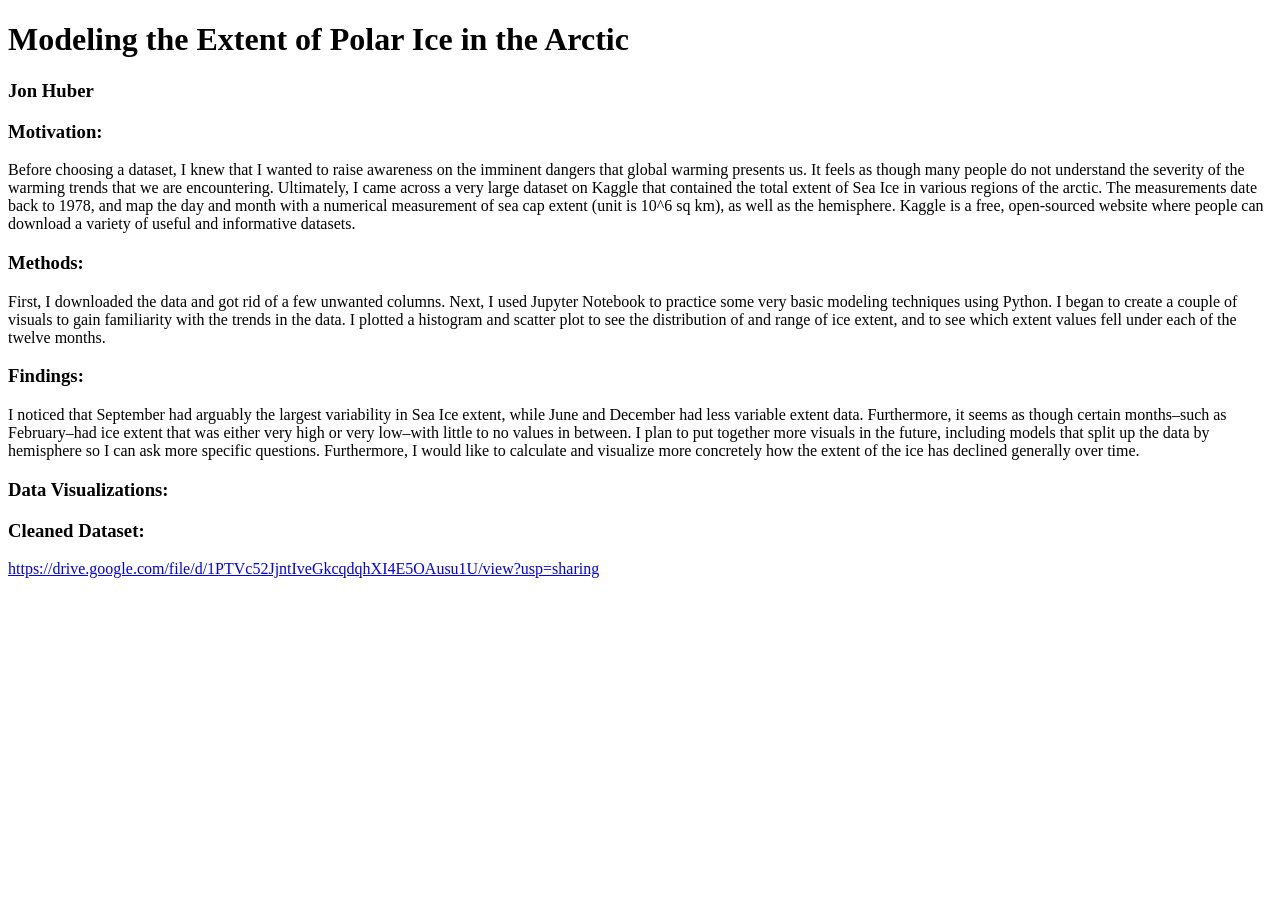
<file: projects/proj1.html>
<!DOCTYPE html>
<html lang="en">

<head>
  <meta charset="UTF-8" />
  <title>Project</title>
  <meta name="viewport" content="width=device-width,initial-scale=1" />
  <meta name="description" content="" />
  <link rel="icon" href="favicon.png">
</head>

<body>
 <main>
<div class="page-title">
   <h1 class="p-title">Modeling the Extent of Polar Ice in the Arctic</h1>
  <h3 class="lead">Jon Huber</h3>
</div>
   
<div class="subsections">
 <h3 class="section">Motivation:</h3>
<p>
  Before choosing a dataset, I knew that I wanted to raise awareness on the imminent dangers that global warming presents us. It feels as though many people do not understand the severity of the warming trends that we are encountering. Ultimately, I came across a very large dataset on Kaggle that contained the total extent of Sea Ice in various regions of the arctic. The measurements date back to 1978, and map the day and month with a numerical measurement of sea cap extent (unit is 10^6 sq km), as well as the hemisphere. Kaggle is a free, open-sourced website where people can download a variety of useful and informative datasets.
</p>
</div>

   <div class="subsections">
 <h3 class="section">Methods:</h3>
<p>
  First, I downloaded the data and got rid of a few unwanted columns. Next, I used Jupyter Notebook to practice some very basic modeling techniques using Python. I began to create a couple of visuals to gain familiarity with the trends in the data. I plotted a histogram and scatter plot to see the distribution of and range of ice extent, and to see which extent values fell under each of the twelve months.
</p>
</div>

   <div class="subsections">
 <h3 class="section">Findings:</h3>
<p>
  I noticed that September had arguably the largest variability in Sea Ice extent, while June and December had less variable extent data. Furthermore, it seems as though certain months–such as February–had ice extent that was either very high or very low–with little to no values in between.

I plan to put together more visuals in the future, including models that split up the data by hemisphere so I can ask more specific questions. Furthermore, I would like to calculate and visualize more concretely how the extent of the ice has declined generally over time.


</p>
</div>

    <div class="subsections">
 <h3 class="section">Data Visualizations:</h3>
<p>
 <!--INSERT PICTURE LATER-->
</p>
</div>


    <div class="subsections">
 <h3 class="section">Cleaned Dataset:</h3>
<p>
  <a href="https://drive.google.com/file/d/1PTVc52JjntIveGkcqdqhXI4E5OAusu1U/view?usp=sharing">https://drive.google.com/file/d/1PTVc52JjntIveGkcqdqhXI4E5OAusu1U/view?usp=sharing</a>

</p>
</div>



   
 </main>
 
</body>

</html>
</file>
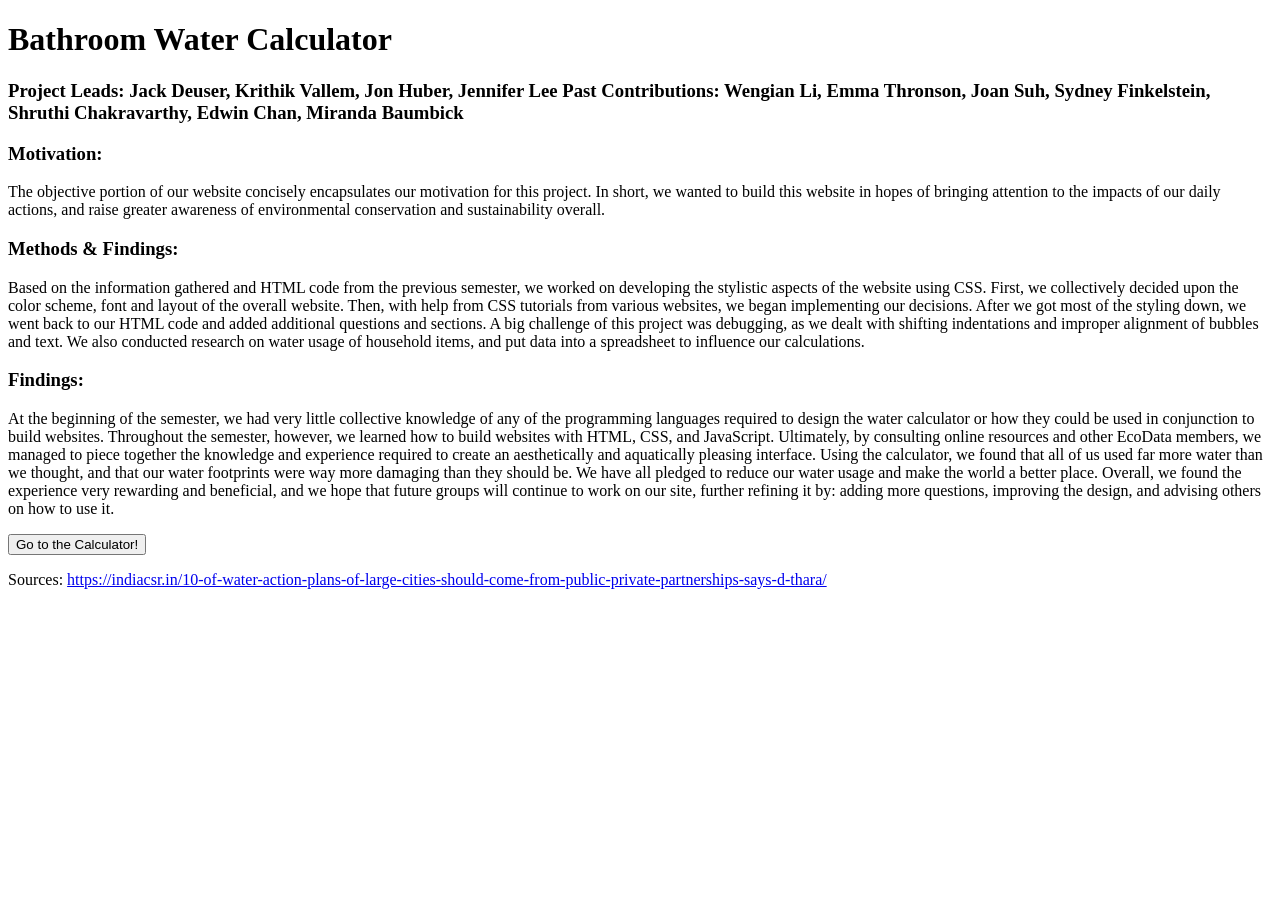
<file: projects/proj10.html>
<!DOCTYPE html>
<html lang="en">

<head>
  <meta charset="UTF-8" />
  <title>Project</title>
  <meta name="viewport" content="width=device-width,initial-scale=1" />
  <meta name="description" content="" />
  <link rel="icon" href="favicon.png">
</head>

<body>
  <main>
    <div class="page-title">
      <h1 class="p-title">Bathroom Water Calculator</h1>
      <h3 class="lead">Project Leads: Jack Deuser, Krithik Vallem, Jon Huber, Jennifer Lee
        Past Contributions: Wengian Li, Emma Thronson, Joan Suh, Sydney Finkelstein, Shruthi Chakravarthy, Edwin Chan,
        Miranda Baumbick</h3>
    </div>

    <div class="subsections">
      <h3 class="section">Motivation:</h3>
      <p>
        The objective portion of our website concisely encapsulates our motivation for this project. In short, we wanted
        to build this website in hopes of bringing attention to the impacts of our daily actions, and raise greater
        awareness of environmental conservation and sustainability overall.
      </p>
    </div>

    <div class="subsections">
      <h3 class="section">Methods & Findings:</h3>
      <p>
        Based on the information gathered and HTML code from the previous semester, we worked on developing the
        stylistic aspects of the website using CSS. First, we collectively decided upon the color scheme, font and
        layout of the overall website. Then, with help from CSS tutorials from various websites, we began implementing
        our decisions. After we got most of the styling down, we went back to our HTML code and added additional
        questions and sections. A big challenge of this project was debugging, as we dealt with shifting indentations
        and improper alignment of bubbles and text. We also conducted research on water usage of household items, and
        put data into a spreadsheet to influence our calculations.
      </p>
    </div>

    <div class="subsections">
      <h3 class="section">Findings:</h3>
      <p>
        At the beginning of the semester, we had very little collective knowledge of any of the programming languages
        required to design the water calculator or how they could be used in conjunction to build websites. Throughout
        the semester, however, we learned how to build websites with HTML, CSS, and JavaScript. Ultimately, by
        consulting online resources and other EcoData members, we managed to piece together the knowledge and experience
        required to create an aesthetically and aquatically pleasing interface. Using the calculator, we found that all
        of us used far more water than we thought, and that our water footprints were way more damaging than they should
        be. We have all pledged to reduce our water usage and make the world a better place. Overall, we found the
        experience very rewarding and beneficial, and we hope that future groups will continue to work on our site,
        further refining it by: adding more questions, improving the design, and advising others on how to use it.

      </p>
    </div>

    <div class="subsections">
      <form action="https://lillywu18.github.io/waterCalc/daily/bathroom-OG.html" method="get" target="_blank">
        <button type="submit">Go to the Calculator!</button>
      </form>
    </div>
<p>Sources: 
<a href="https://indiacsr.in/10-of-water-action-plans-of-large-cities-should-come-from-public-private-partnerships-says-d-thara/">https://indiacsr.in/10-of-water-action-plans-of-large-cities-should-come-from-public-private-partnerships-says-d-thara/</a>
</p>



  </main>

</body>

</html>
</file>
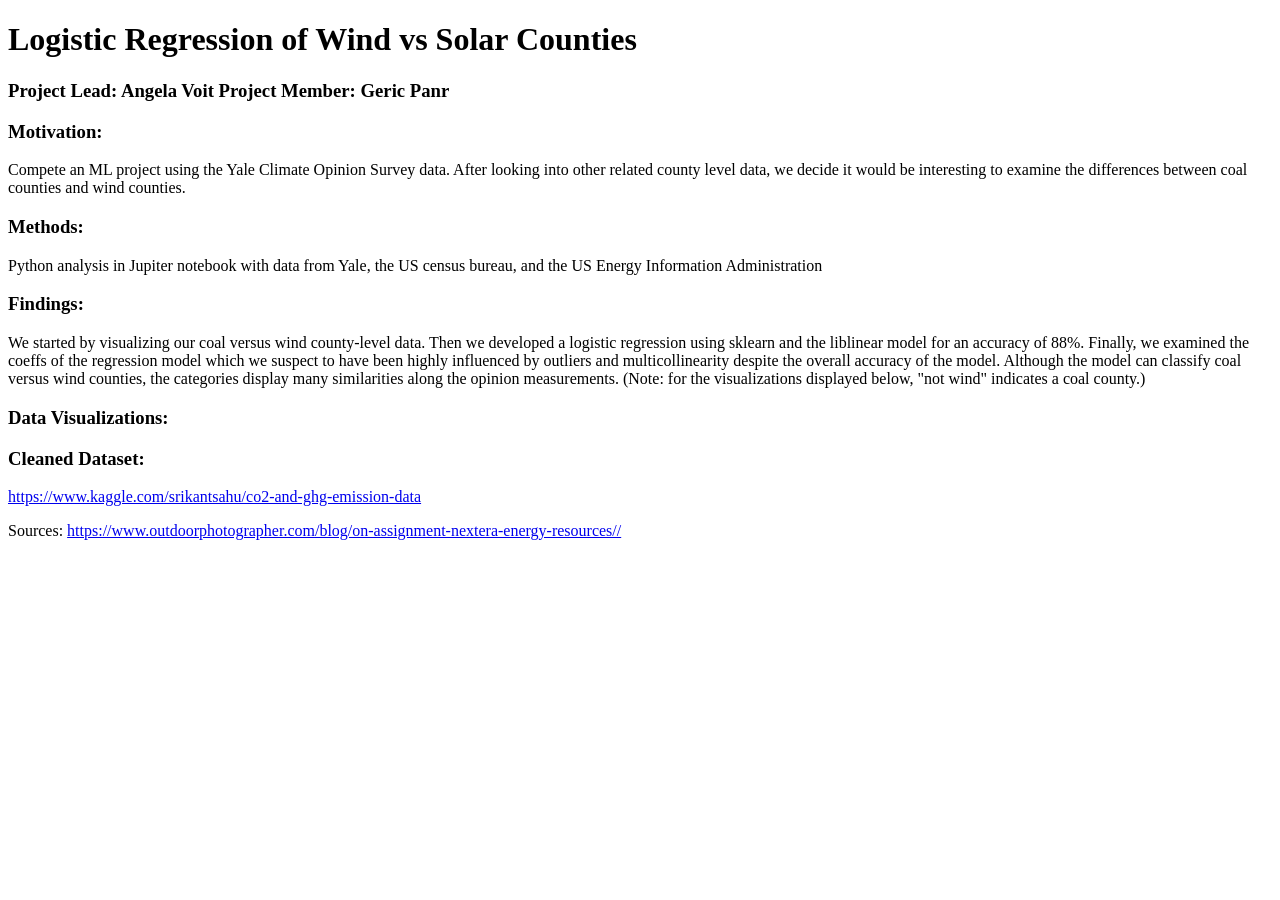
<file: projects/proj11.html>
<!DOCTYPE html>
<html lang="en">

<head>
  <meta charset="UTF-8" />
  <title>Project</title>
  <meta name="viewport" content="width=device-width,initial-scale=1" />
  <meta name="description" content="" />
  <link rel="icon" href="favicon.png">
</head>

<body>
 <main>
<div class="page-title">
   <h1 class="p-title">Logistic Regression of Wind vs Solar Counties</h1>
  <h3 class="lead">Project Lead: Angela Voit
Project Member: Geric Panr</h3>
</div>
   
<div class="subsections">
 <h3 class="section">Motivation:</h3>
<p>
Compete an ML project using the Yale Climate Opinion Survey data. After looking into other related county level data, we decide it would be interesting to examine the differences between coal counties and wind counties.
</p>
</div>

   <div class="subsections">
 <h3 class="section">Methods:</h3>
<p>
  Python analysis in Jupiter notebook with data from Yale, the US census bureau, and the US Energy Information Administration


</p>
</div>

   <div class="subsections">
 <h3 class="section">Findings:</h3>
<p>
  We started by visualizing our coal versus wind county-level data. Then we developed a logistic regression using sklearn and the liblinear model for an accuracy of 88%. Finally, we examined the coeffs of the regression model which we suspect to have been highly influenced by outliers and multicollinearity despite the overall accuracy of the model. Although the model can classify coal versus wind counties, the categories display many similarities along the opinion measurements.

(Note: for the visualizations displayed below, "not wind" indicates a coal county.)
</p>
</div>

    <div class="subsections">
 <h3 class="section">Data Visualizations:</h3>
<p>
 <!--INSERT PICTURE LATER-->
</p>
</div>


    <div class="subsections">
 <h3 class="section">Cleaned Dataset:</h3>
<p>
  <a href="https://www.kaggle.com/srikantsahu/co2-and-ghg-emission-data">https://www.kaggle.com/srikantsahu/co2-and-ghg-emission-data</a>

</p>
</div>

<p>Sources: 
<a href="https://www.outdoorphotographer.com/blog/on-assignment-nextera-energy-resources//">https://www.outdoorphotographer.com/blog/on-assignment-nextera-energy-resources//</a>
</p>

   
 </main>
 
</body>

</html>
</file>
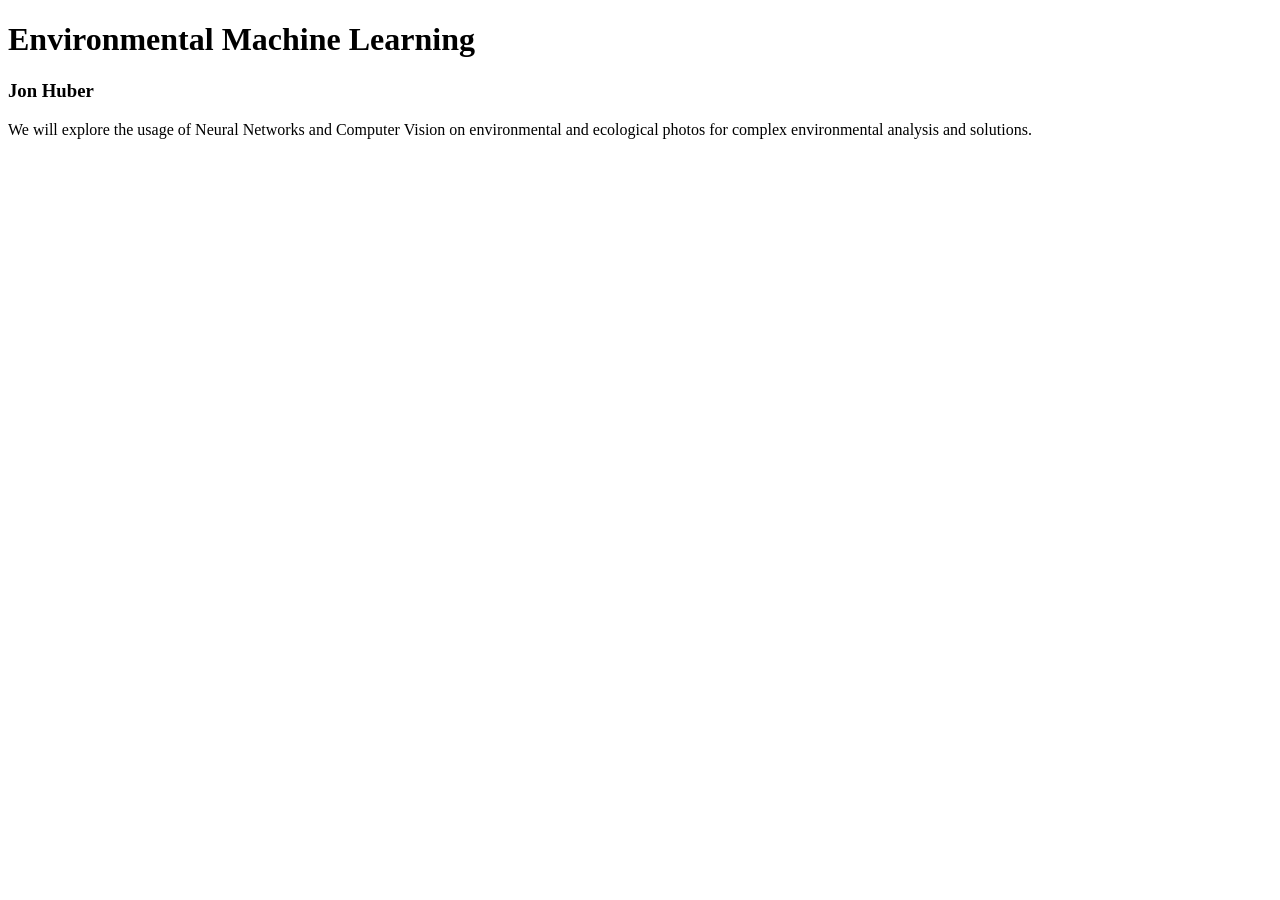
<file: projects/proj2.html>
<!DOCTYPE html>
<html lang="en">

<head>
  <meta charset="UTF-8" />
  <title>Project</title>
  <meta name="viewport" content="width=device-width,initial-scale=1" />
  <meta name="description" content="" />
  <link rel="icon" href="favicon.png">
</head>

<body>
  <main>
    <div class="page-title">
      <h1 class="p-title">Environmental Machine Learning</h1>
      <h3 class="lead">Jon Huber</h3>
    </div>

    <div class="subsections">

      <p>
        We will explore the usage of Neural Networks and Computer Vision on environmental and ecological photos for
        complex environmental analysis and solutions.
      </p>
    </div>


  </main>

</body>

</html>
</file>
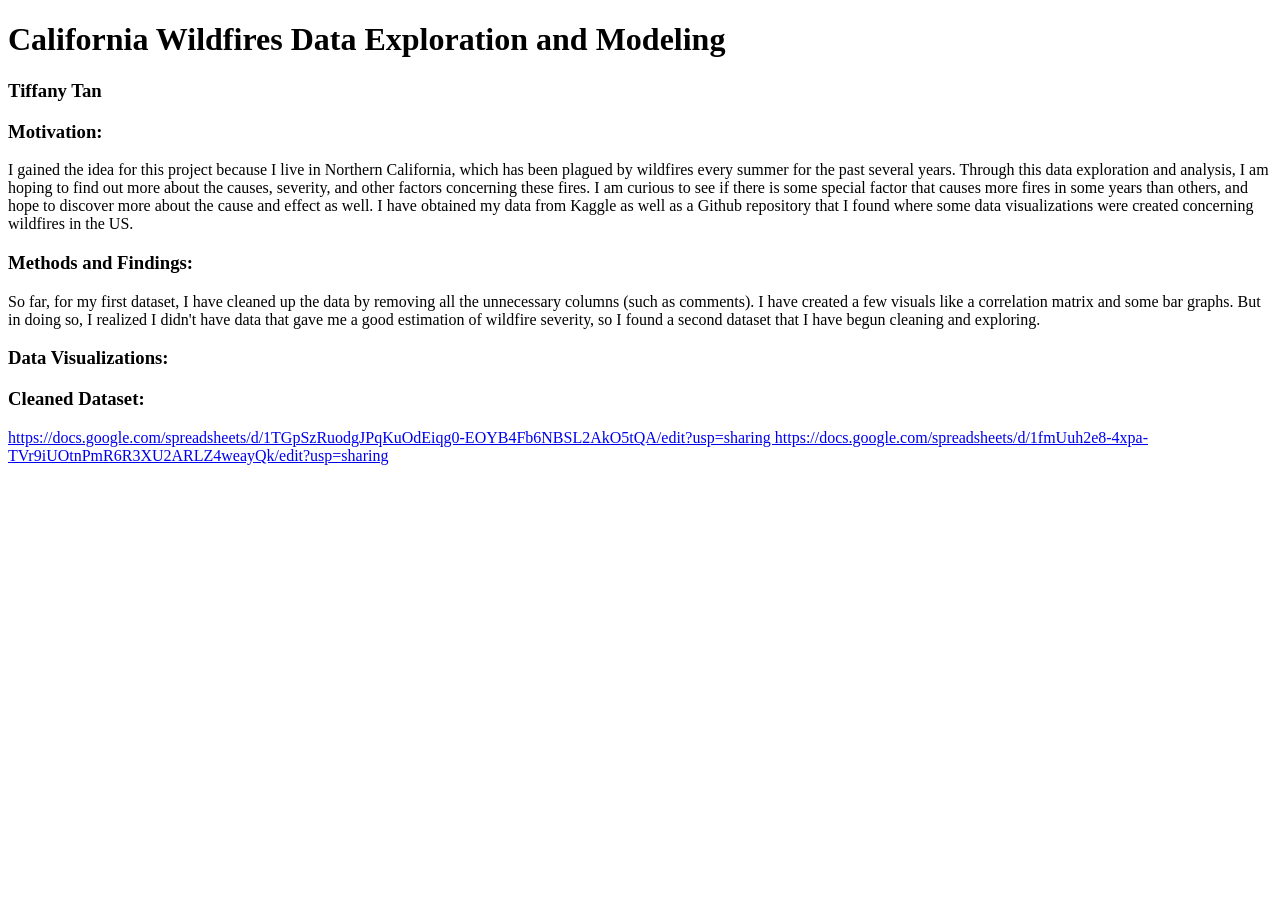
<file: projects/proj3.html>
<!DOCTYPE html>
<html lang="en">

<head>
  <meta charset="UTF-8" />
  <title>Project</title>
  <meta name="viewport" content="width=device-width,initial-scale=1" />
  <meta name="description" content="" />
  <link rel="icon" href="favicon.png">
</head>

<body>
  <main>
    <div class="page-title">
      <h1 class="p-title">California Wildfires Data Exploration and Modeling</h1>
      <h3 class="lead">Tiffany Tan</h3>
    </div>

    <div class="subsections">
      <h3 class="section">Motivation:</h3>
      <p>
        I gained the idea for this project because I live in Northern California, which has been plagued by wildfires
        every summer for the past several years. Through this data exploration and analysis, I am hoping to find out
        more about the causes, severity, and other factors concerning these fires. I am curious to see if there is some
        special factor that causes more fires in some years than others, and hope to discover more about the cause and
        effect as well. I have obtained my data from Kaggle as well as a Github repository that I found where some data
        visualizations were created concerning wildfires in the US.
      </p>
    </div>

    <div class="subsections">
      <h3 class="section">Methods and Findings:</h3>
      <p>
        So far, for my first dataset, I have cleaned up the data by removing all the unnecessary columns (such as
        comments). I have created a few visuals like a correlation matrix and some bar graphs. But in doing so, I
        realized I didn't have data that gave me a good estimation of wildfire severity, so I found a second dataset
        that I have begun cleaning and exploring.
      </p>
    </div>



    <div class="subsections">
      <h3 class="section">Data Visualizations:</h3>
      <p>
        <!--INSERT PICTURE LATER-->
      </p>
    </div>


    <div class="subsections">
      <h3 class="section">Cleaned Dataset:</h3>
      <p>
        <a href="https://docs.google.com/spreadsheets/d/1TGpSzRuodgJPqKuOdEiqg0-EOYB4Fb6NBSL2AkO5tQA/edit?usp=sharing
https://docs.google.com/spreadsheets/d/1fmUuh2e8-4xpa-TVr9iUOtnPmR6R3XU2ARLZ4weayQk/edit?usp=sharing">https://docs.google.com/spreadsheets/d/1TGpSzRuodgJPqKuOdEiqg0-EOYB4Fb6NBSL2AkO5tQA/edit?usp=sharing
          https://docs.google.com/spreadsheets/d/1fmUuh2e8-4xpa-TVr9iUOtnPmR6R3XU2ARLZ4weayQk/edit?usp=sharing</a>

      </p>
    </div>




  </main>

</body>

</html>
</file>
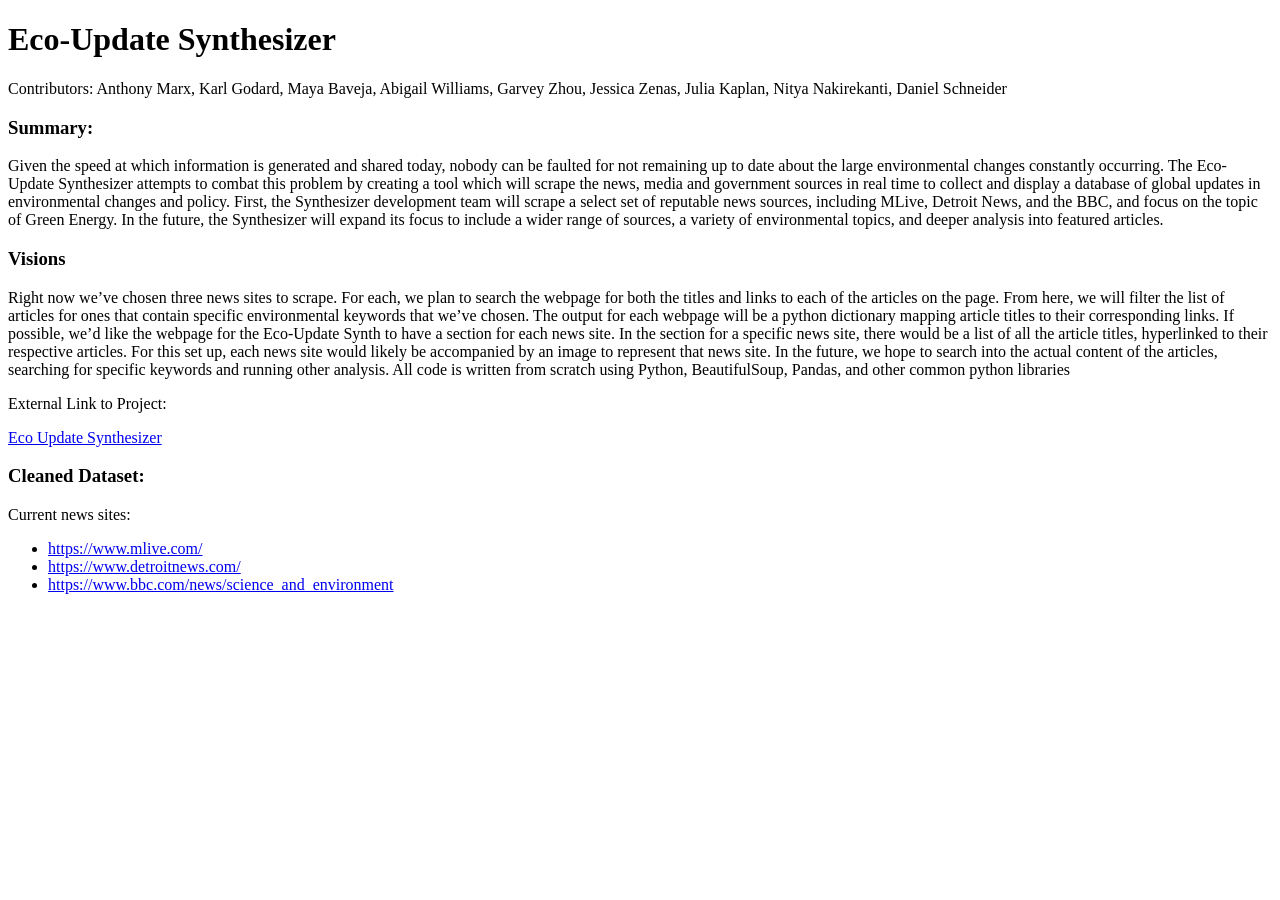
<file: projects/proj4.html>
<!DOCTYPE html>
<html lang="en">

<head>
  <meta charset="UTF-8" />
  <title>Project</title>
  <meta name="viewport" content="width=device-width,initial-scale=1" />
  <meta name="description" content="" />
  <link rel="icon" href="favicon.png">
</head>

<body>
  <main>
    <div class="page-title">
      <h1 class="p-title">Eco-Update Synthesizer</h1>
      <p class="lead">Contributors: Anthony Marx, Karl Godard, Maya Baveja, Abigail Williams, Garvey Zhou, Jessica
        Zenas, Julia Kaplan, Nitya Nakirekanti, Daniel Schneider</p>
    </div>

    <div class="subsections">
      <h3 class="section">Summary:</h3>
      <p>
        Given the speed at which information is generated and shared today, nobody can be faulted for not remaining up
        to date about the large environmental changes constantly occurring. The Eco-Update Synthesizer attempts to
        combat this problem by creating a tool which will scrape the news, media and government sources in real time to
        collect and display a database of global updates in environmental changes and policy. First, the Synthesizer
        development team will scrape a select set of reputable news sources, including MLive, Detroit News, and the BBC,
        and focus on the topic of Green Energy. In the future, the Synthesizer will expand its focus to include a wider
        range of sources, a variety of environmental topics, and deeper analysis into featured articles.
      </p>
    </div>

    <div class="subsections">
      <h3 class="section">Visions</h3>
      <p>
        Right now we’ve chosen three news sites to scrape. For each, we plan to search the webpage for both the titles
        and links to each of the articles on the page. From here, we will filter the list of articles for ones that
        contain specific environmental keywords that we’ve chosen. The output for each webpage will be a python
        dictionary mapping article titles to their corresponding links. If possible, we’d like the webpage for the
        Eco-Update Synth to have a section for each news site. In the section for a specific news site, there would be a
        list of all the article titles, hyperlinked to their respective articles.

        For this set up, each news site would likely be accompanied by an image to represent that news site. In the
        future, we hope to search into the actual content of the articles, searching for specific keywords and running
        other analysis.

        All code is written from scratch using Python, BeautifulSoup, Pandas, and other common python libraries
      </p>
    </div>

    <p>External Link to Project: </p>
    <a href="https://eco-update-synthesizer.vallemkr.repl.co/">Eco Update Synthesizer</a>


    <div class="subsections">
      <h3 class="section">Cleaned Dataset:</h3>
      <p>
        Current news sites:
      <ul>
        <li><a href="https://www.mlive.com/">https://www.mlive.com/</a></li>
        <li><a href="https://www.detroitnews.com/">https://www.detroitnews.com/</a></li>
        <li><a
            href="https://www.bbc.com/news/science_and_environment">https://www.bbc.com/news/science_and_environment</a>
        </li>

      </ul>


      </p>
    </div>




  </main>

</body>

</html>
</file>
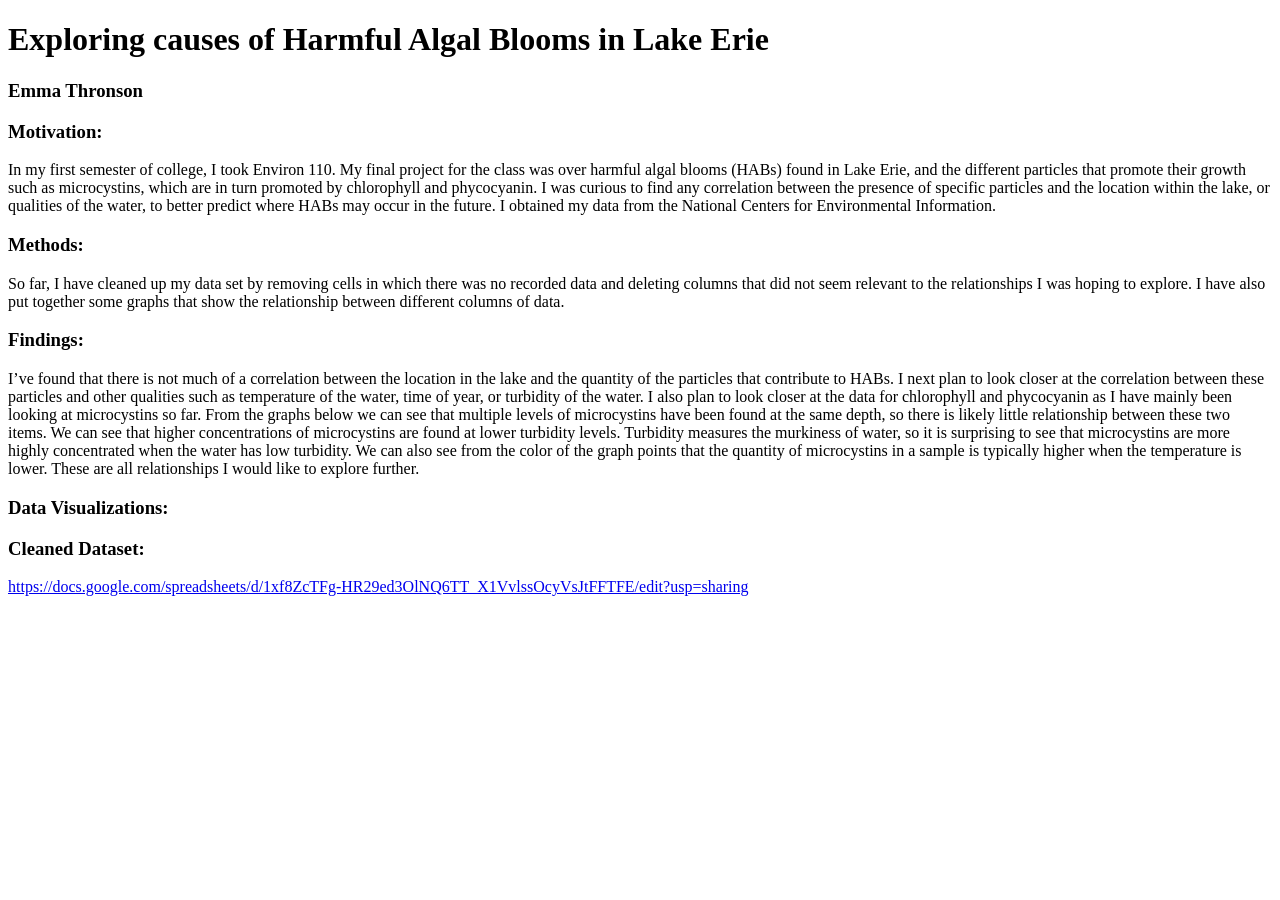
<file: projects/proj5.html>
<!DOCTYPE html>
<html lang="en">

<head>
  <meta charset="UTF-8" />
  <title>Project</title>
  <meta name="viewport" content="width=device-width,initial-scale=1" />
  <meta name="description" content="" />
  <link rel="icon" href="favicon.png">
</head>

<body>
 <main>
<div class="page-title">
   <h1 class="p-title">Exploring causes of Harmful Algal Blooms in Lake Erie</h1>
  <h3 class="lead">Emma Thronson</h3>
</div>
   
<div class="subsections">
 <h3 class="section">Motivation:</h3>
<p>
  In my first semester of college, I took Environ 110. My final project for the class was over harmful algal blooms (HABs) found in Lake Erie, and the different particles that promote their growth such as microcystins, which are in turn promoted by chlorophyll and phycocyanin. I was curious to find any correlation between the presence of specific particles and the location within the lake, or qualities of the water, to better predict where HABs may occur in the future. I obtained my data from the National Centers for Environmental Information.
</p>
</div>

   <div class="subsections">
 <h3 class="section">Methods:</h3>
<p>
  So far, I have cleaned up my data set by removing cells in which there was no recorded data and deleting columns that did not seem relevant to the relationships I was hoping to explore. I have also put together some graphs that show the relationship between different columns of data.
</p>
</div>

   <div class="subsections">
 <h3 class="section">Findings:</h3>
<p>
  I’ve found that there is not much of a correlation between the location in the lake and the quantity of the particles that contribute to HABs. I next plan to look closer at the correlation between these particles and other qualities such as temperature of the water, time of year, or turbidity of the water. I also plan to look closer at the data for chlorophyll and phycocyanin as I have mainly been looking at microcystins so far.

From the graphs below we can see that multiple levels of microcystins have been found at the same depth, so there is likely little relationship between these two items. We can see that higher concentrations of microcystins are found at lower turbidity levels. Turbidity measures the murkiness of water, so it is surprising to see that microcystins are more highly concentrated when the water has low turbidity. We can also see from the color of the graph points that the quantity of microcystins in a sample is typically higher when the temperature is lower. These are all relationships I would like to explore further.


</p>
</div>

    <div class="subsections">
 <h3 class="section">Data Visualizations:</h3>
<p>
 <!--INSERT PICTURE LATER-->
</p>
</div>


    <div class="subsections">
 <h3 class="section">Cleaned Dataset:</h3>
<p>
  <a href="https://docs.google.com/spreadsheets/d/1xf8ZcTFg-HR29ed3OlNQ6TT_X1VvlssOcyVsJtFFTFE/edit?usp=sharing">https://docs.google.com/spreadsheets/d/1xf8ZcTFg-HR29ed3OlNQ6TT_X1VvlssOcyVsJtFFTFE/edit?usp=sharing</a>

</p>
</div>



   
 </main>
 
</body>

</html>
</file>
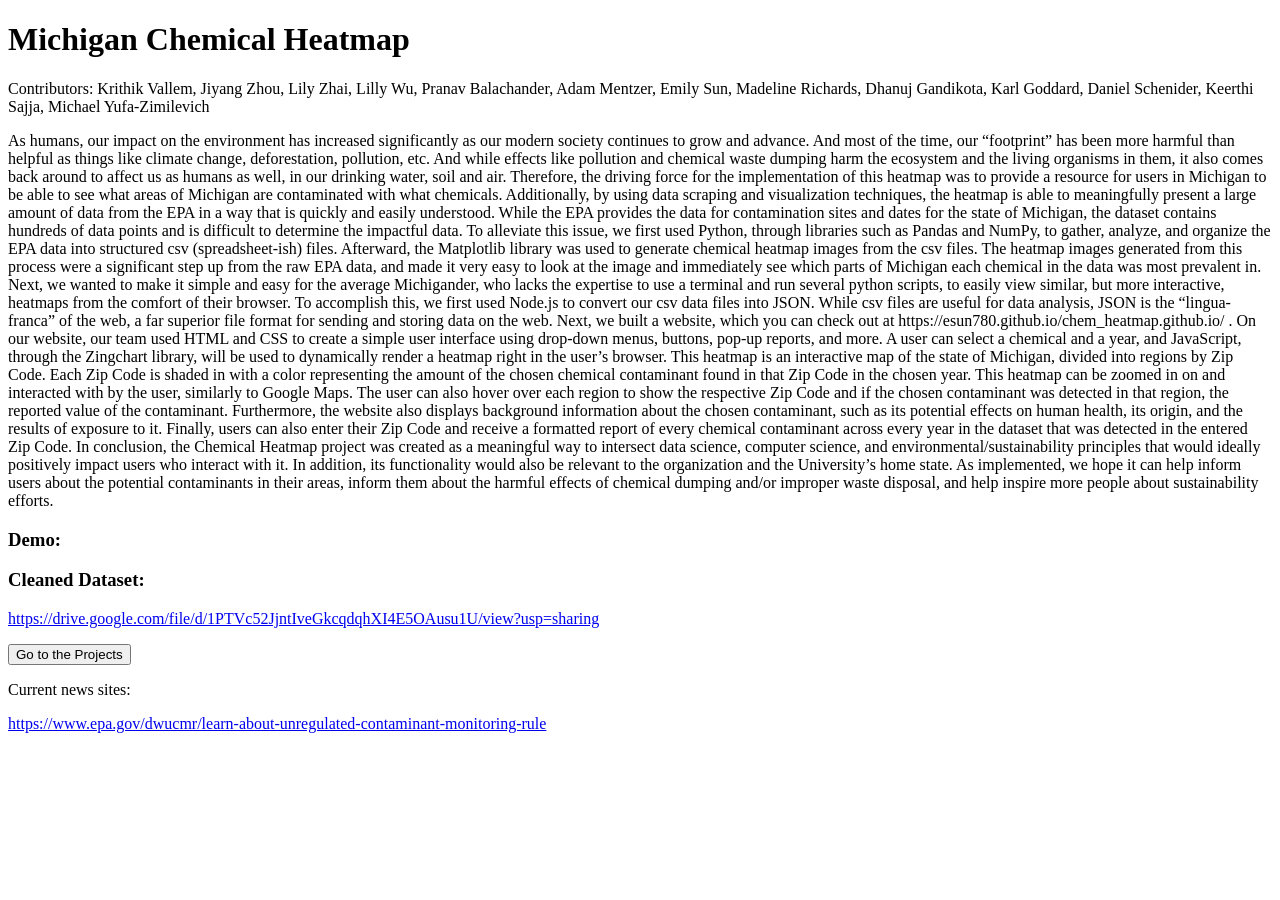
<file: projects/proj6.html>
<!DOCTYPE html>
<html lang="en">

<head>
  <meta charset="UTF-8" />
  <title>Project</title>
  <meta name="viewport" content="width=device-width,initial-scale=1" />
  <meta name="description" content="" />
  <link rel="icon" href="favicon.png">
</head>

<body>
 <main>
<div class="page-title">
   <h1 class="p-title">Michigan Chemical Heatmap</h1>
  <p class="lead">Contributors: Krithik Vallem, Jiyang Zhou, Lily Zhai, Lilly Wu, Pranav Balachander, Adam Mentzer, Emily Sun, Madeline Richards, Dhanuj Gandikota, Karl Goddard, Daniel Schenider, Keerthi Sajja, Michael Yufa-Zimilevich</p>
</div>
   
<div class="subsections">
 
<p>
 As humans, our impact on the environment has increased significantly as our modern society continues to grow and advance. And most of the time, our “footprint” has been more harmful than helpful as things like climate change, deforestation, pollution, etc. And while effects like pollution and chemical waste dumping harm the ecosystem and the living organisms in them, it also comes back around to affect us as humans as well, in our drinking water, soil and air. Therefore, the driving force for the implementation of this heatmap was to provide a resource for users in Michigan to be able to see what areas of Michigan are contaminated with what chemicals. Additionally, by using data scraping and visualization techniques, the heatmap is able to meaningfully present a large amount of data from the EPA in a way that is quickly and easily understood.

While the EPA provides the data for contamination sites and dates for the state of Michigan, the dataset contains hundreds of data points and is difficult to determine the impactful data. To alleviate this issue, we first used Python, through libraries such as Pandas and NumPy, to gather, analyze, and organize the EPA data into structured csv (spreadsheet-ish) files.

Afterward, the Matplotlib library was used to generate chemical heatmap images from the csv files. The heatmap images generated from this process were a significant step up from the raw EPA data, and made it very easy to look at the image and immediately see which parts of Michigan each chemical in the data was most prevalent in.

Next, we wanted to make it simple and easy for the average Michigander, who lacks the expertise to use a terminal and run several python scripts, to easily view similar, but more interactive, heatmaps from the comfort of their browser. To accomplish this, we first used Node.js to convert our csv data files into JSON. While csv files are useful for data analysis, JSON is the “lingua-franca” of the web, a far superior file format for sending and storing data on the web.

Next, we built a website, which you can check out at https://esun780.github.io/chem_heatmap.github.io/ . On our website, our team used HTML and CSS to create a simple user interface using drop-down menus, buttons, pop-up reports, and more. A user can select a chemical and a year, and JavaScript, through the Zingchart library, will be used to dynamically render a heatmap right in the user’s browser. This heatmap is an interactive map of the state of Michigan, divided into regions by Zip Code. Each Zip Code is shaded in with a color representing the amount of the chosen chemical contaminant found in that Zip Code in the chosen year. This heatmap can be zoomed in on and interacted with by the user, similarly to Google Maps. The user can also hover over each region to show the respective Zip Code and if the chosen contaminant was detected in that region, the reported value of the contaminant. Furthermore, the website also displays background information about the chosen contaminant, such as its potential effects on human health, its origin, and the results of exposure to it. Finally, users can also enter their Zip Code and receive a formatted report of every chemical contaminant across every year in the dataset that was detected in the entered Zip Code.

In conclusion, the Chemical Heatmap project was created as a meaningful way to intersect data science, computer science, and environmental/sustainability principles that would ideally positively impact users who interact with it. In addition, its functionality would also be relevant to the organization and the University’s home state. As implemented, we hope it can help inform users about the potential contaminants in their areas, inform them about the harmful effects of chemical dumping and/or improper waste disposal, and help inspire more people about sustainability efforts.
</p>
</div>

       <div class="subsections">
 <h3 class="section">Demo:</h3>
<p>
<!--insert demo video here-->
</p>
</div>
   

    <div class="subsections">
 <h3 class="section">Cleaned Dataset:</h3>
<p>
  <a href="https://drive.google.com/file/d/1PTVc52JjntIveGkcqdqhXI4E5OAusu1U/view?usp=sharing">https://drive.google.com/file/d/1PTVc52JjntIveGkcqdqhXI4E5OAusu1U/view?usp=sharing</a>

</p>
</div>

<form action="https://esun780.github.io/chem_heatmap.github.io/" method="get" target="_blank">
         <button type="submit">Go to the Projects</button>
      </form>

   <p>Current news sites: </p>
   <a href="https://www.epa.gov/dwucmr/learn-about-unregulated-contaminant-monitoring-rule">
     https://www.epa.gov/dwucmr/learn-about-unregulated-contaminant-monitoring-rule
   </a>

   
 </main>
 
</body>

</html>
</file>
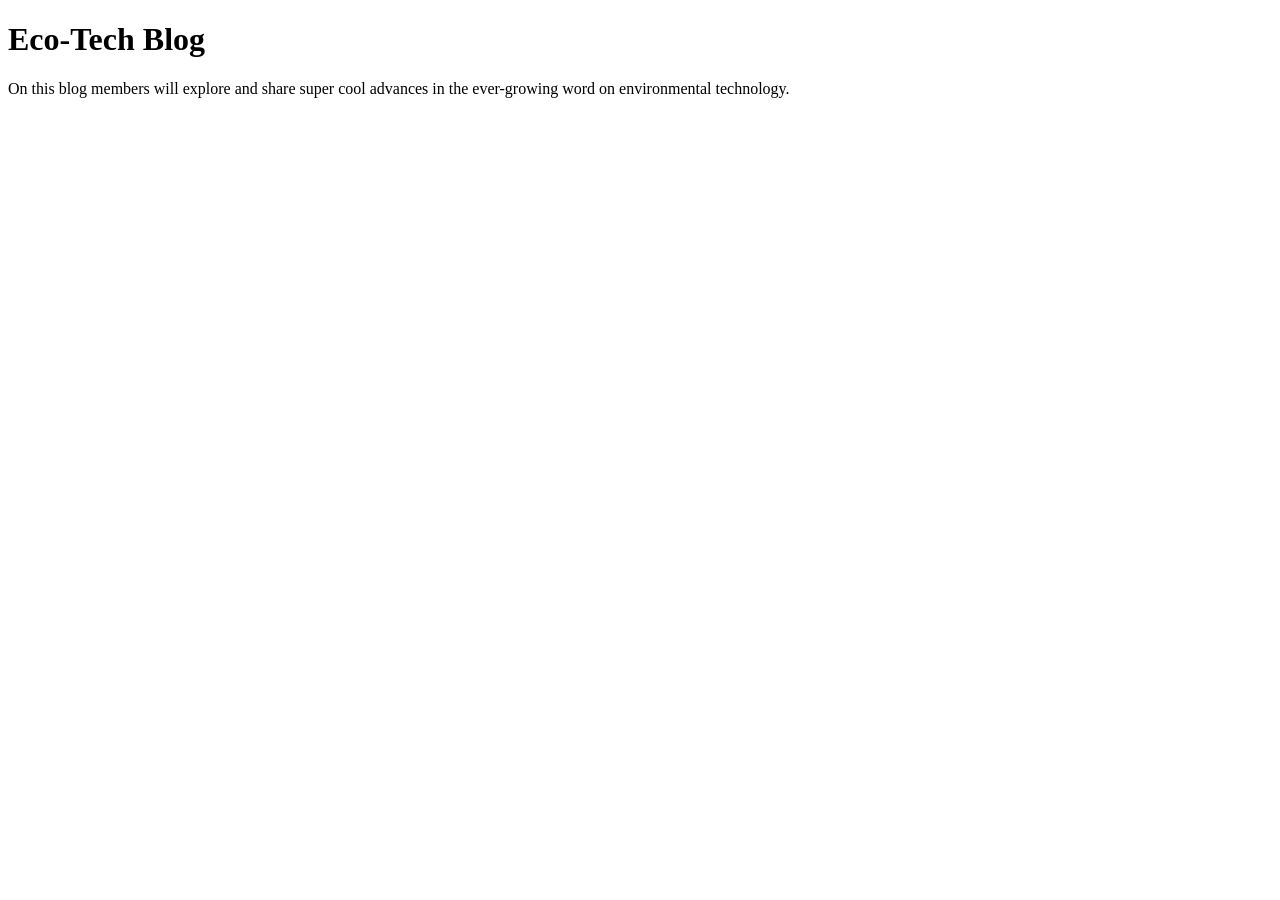
<file: projects/proj7.html>
<!DOCTYPE html>
<html lang="en">

<head>
  <meta charset="UTF-8" />
  <title>Project</title>
  <meta name="viewport" content="width=device-width,initial-scale=1" />
  <meta name="description" content="" />
  <link rel="icon" href="favicon.png">
</head>

<body>
 <main>
<div class="page-title">
   <h1 class="p-title">Eco-Tech Blog</h1>

</div>
   
<div class="subsections">

<p>
  On this blog members will explore and share super cool advances in the ever-growing word on environmental technology.
</p>
</div>

   
 </main>
 
</body>

</html>
</file>
